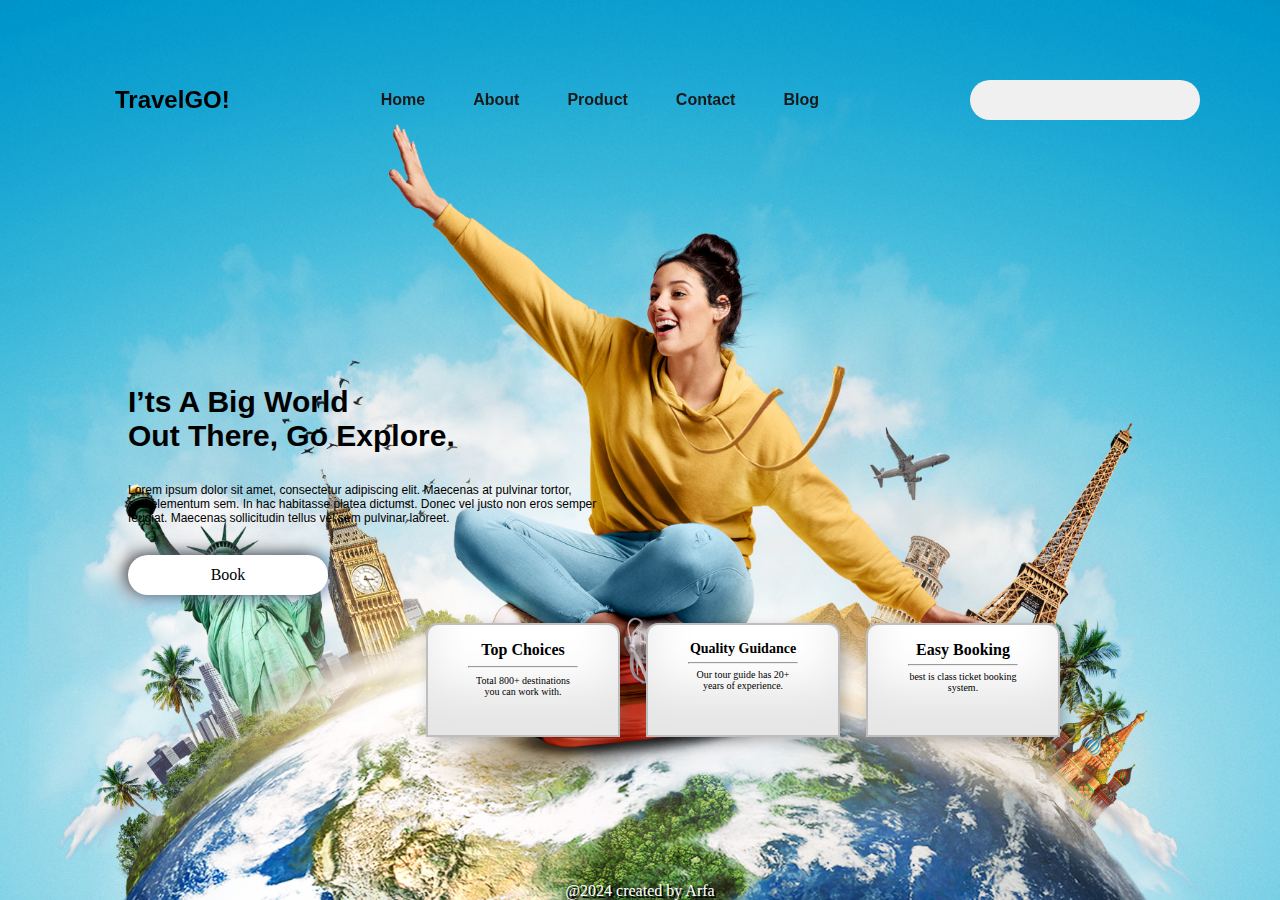
<file: index.html>
<!DOCTYPE html>
<html lang="en">

<head>
    <meta charset="UTF-8">
    <meta name="viewport" content="width=device-width, initial-scale=1.0">
    <link rel="stylesheet" href="style.css">

    <title>TravelGO!</title>
    <link rel="stylesheet" href="https://cdnjs.cloudflare.com/ajax/libs/font-awesome/6.5.1/css/all.min.css" integrity="sha512-DTOQO9RWCH3ppGqcWaEA1BIZOC6xxalwEsw9c2QQeAIftl+Vegovlnee1c9QX4TctnWMn13TZye+giMm8e2LwA==" crossorigin="anonymous" referrerpolicy="no-referrer"
    />
    <link rel="shortcut icon" href="favicon/favicon-32x32.png" type="image/x-icon">

</head>

<body>
    <div class="container">
        <nav>
            <div class="logo">
                <p>TravelGO!</p>
            </div>
            <span id="hamburger">=</span>
            <ul id="menu" class="hidden">
                <li>
                    <a href="index.html">Home</a>
                </li>
                <li>
                    <a href="About.html">About</a>
                </li>
                <li>
                    <a href="product.html">Product</a>
                </li>
                <li>
                    <a href="contact.html">Contact</a>
                </li>
                <li class="dropdown">
                    <a href="#">Blog</a>
                    <ul class="dropdown-menu">
                        <li><a href="https://arfamfadhillah.github.io/Arfamuhammad.github.io/">First Blog</a></li>
                        <li><a href="https://www.tiktok.com/@yobuzz__">Second Blog</a></li>
                    </ul>
                </li>
                <div class="search-bar">
                    <i class="icon fa-solid fa-magnifying-glass"></i>
                </div>
                <span id="close">X</span>
            </ul>
            <div class="search-bar-desktop">
                <i class="icon fa-solid fa-magnifying-glass"></i>
            </div>
        </nav>
        <main>
            <section class="landing-1">
                <div class="content-1">
                    <p>I’ts A Big World<br> Out There, Go Explore.
                    </p>
                </div>
                <div class="content-2">
                    <p>
                        Lorem ipsum dolor sit amet, consectetur adipiscing elit. Maecenas at pulvinar tortor,<br> sed elementum sem. In hac habitasse platea dictumst. Donec vel justo non eros semper <br>feugiat. Maecenas sollicitudin tellus vel sem pulvinar
                        laoreet.
                    </p>
                </div>
                <div class="button">
                    Book
                </div>
                <div class="card-group">
                    <div class="card shadow">
                        <p class="title-card">Top Choices</p>
                        <hr>
                        <p class="text-card">Total 800+ destinations you can work with.</p>
                    </div>
                    <div class="card-2 shadow-2">
                        <p class="title-card-2">Quality Guidance</p>
                        <hr>
                        <p class="text-card-2">Our tour guide has 20+ years of experience.</p>
                    </div>
                    <div class="card-3 shadow-3">
                        <p class="title-card">Easy Booking</p>
                        <hr>
                        <p class="text-card-3">
                            best is class ticket booking system.
                        </p>
                    </div>
                </div>
                <footer>@2024 created by Arfa</footer>
    </div>
    </div>
    </section>
    </main>
    <script>
        const Hamburger = document.getElementById('hamburger')
        const Nav = document.getElementById('menu')
        const Close = document.getElementById('close')

        Hamburger.addEventListener('click', () => {
            Nav.classList.toggle('hidden')
        })

        Close.addEventListener('click', () => {
            Nav.classList.toggle('hidden')
        })
    </script>
</body>

</html>
</file>
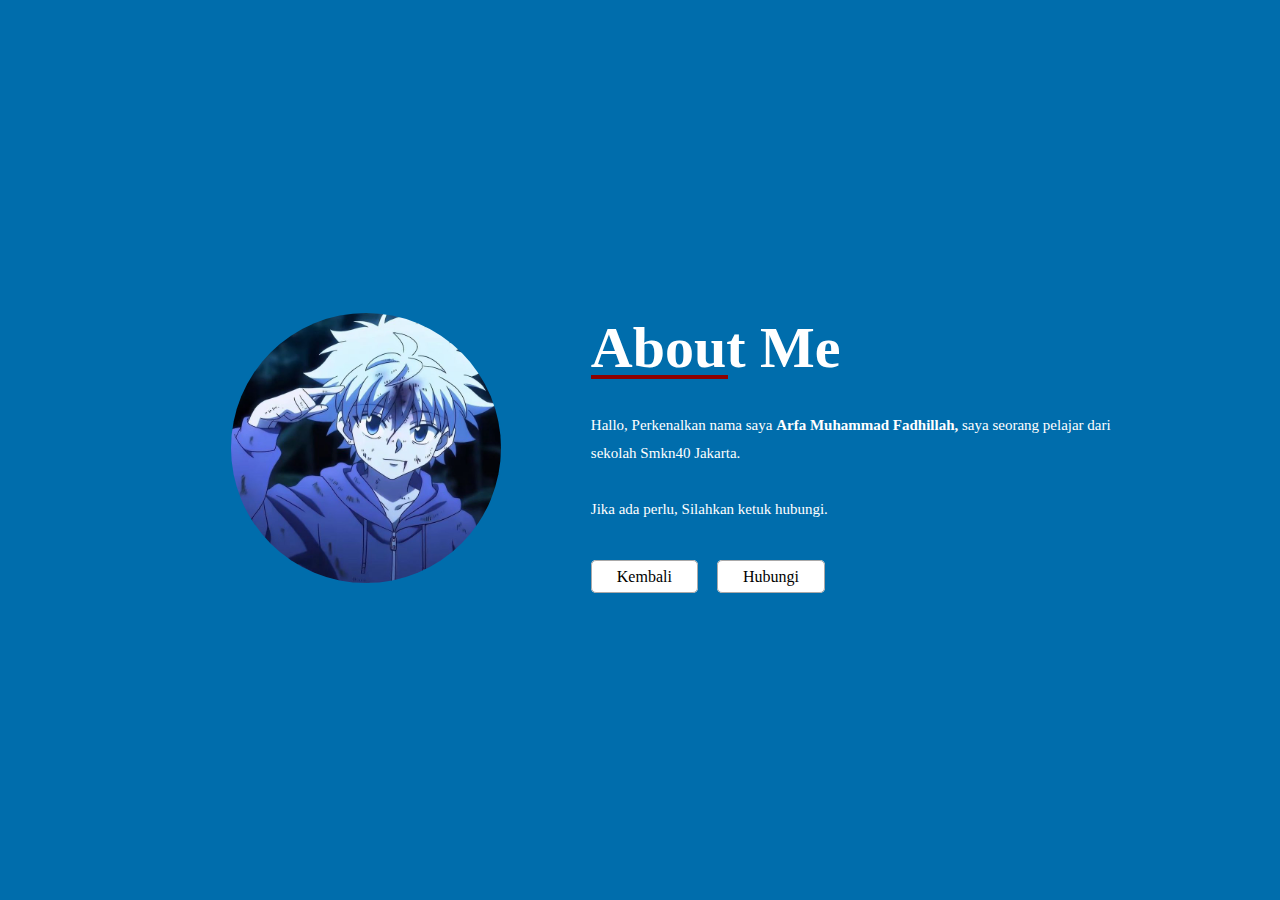
<file: About.html>
<!DOCTYPE html>
<html lang="en">

<head>
    <meta charset="UTF-8">
    <meta name="viewport" content="width=device-width, initial-scale=1.0">
    <title>TravelGO!</title>
    <link rel="stylesheet" href="About.css">
    <link rel="shortcut icon" href="favicon/favicon-32x32.png" type="image/x-icon">
</head>

<body>
    <div class="main">
        <div class="img">
            <img src="profil.jpg"> </div>
        <div class="text">
            <h1>About Me</h1>
            <p> Hallo, Perkenalkan nama saya <b>Arfa Muhammad Fadhillah,</b> saya seorang pelajar dari sekolah Smkn40 Jakarta.
                <br><br> Jika ada perlu, Silahkan ketuk hubungi.
            </p>
            <div class="button">
                <a href="index.html" class=" btn btn1">Kembali</a>
                <a href=" https://wa.me/0813857823587" class="btn btn2">Hubungi</a>
            </div>
        </div>
    </div>
</body>

</html>
</file>
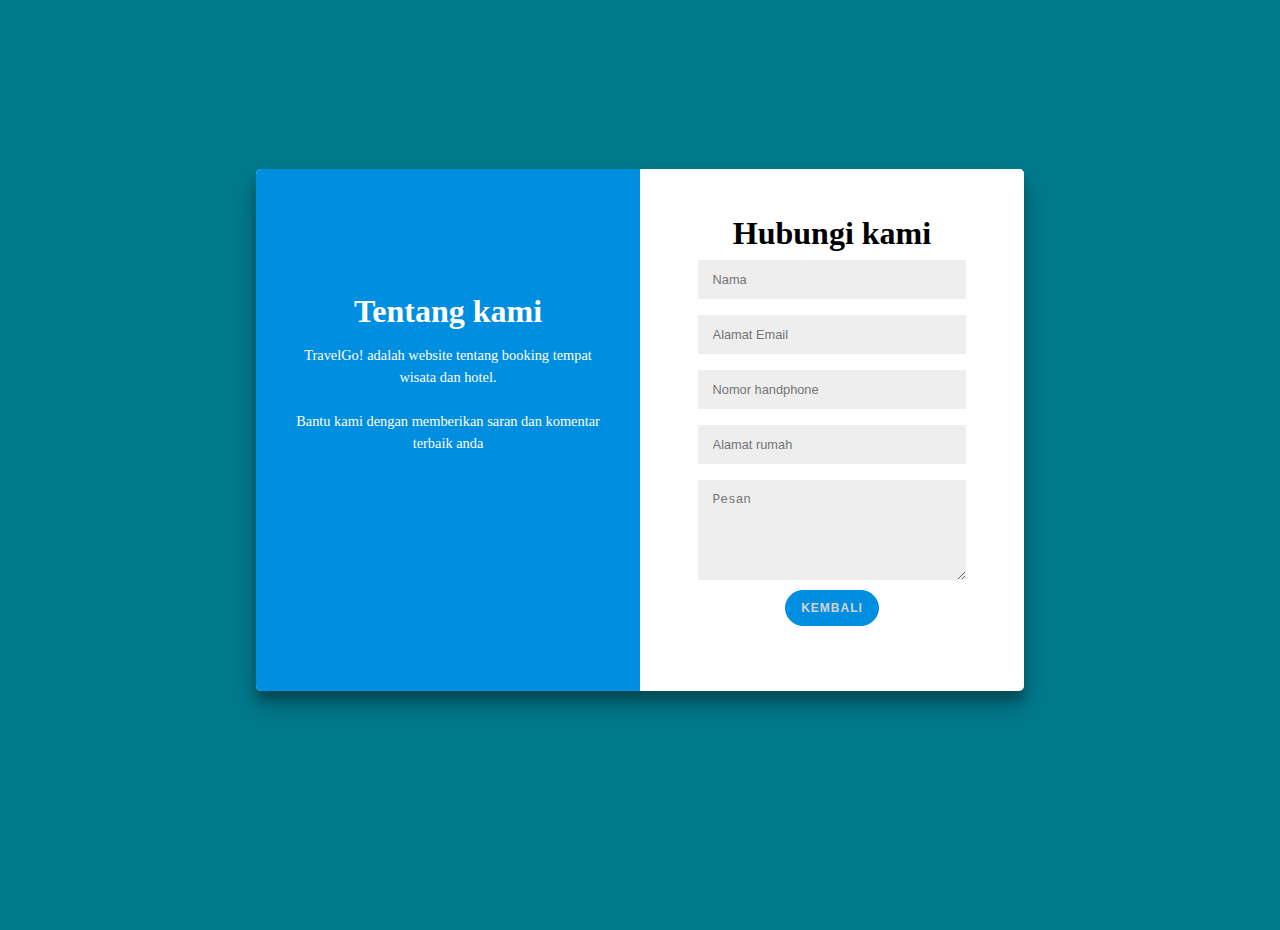
<file: contact.html>
<!DOCTYPE html>
<html lang="en">

<head>
    <meta charset="UTF-8">
    <meta name="viewport" content="width=device-width, initial-scale=1.0">
    <link rel="stylesheet" href="contact.css">
    <title>TravelGO!</title>
    <link rel="shortcut icon" href="favicon/favicon-32x32.png" type="image/x-icon">
</head>

<body>
    <div class="container">
        <div class="card-container">
            <div class="left">
                <div class="left-container">
                    <h2 class="lg-view"> Tentang kami </h2>
                    <h2 class="sm-view"> Tentang kami </h2>
                    <br>
                    <p>TravelGo! adalah website tentang booking tempat wisata dan hotel.</p>
                    <br>
                    <p>Bantu kami dengan memberikan saran dan komentar terbaik anda</p>
                </div>
            </div>
            <div class="right">
                <div class="right-container">
                    <form action="">
                        <h2>Hubungi kami</h2>
                        <input type="text" placeholder="Nama">
                        <input type="email" placeholder="Alamat Email">
                        <input type="phone" placeholder="Nomor handphone">
                        <input type="text" placeholder="Alamat rumah">
                        <textarea rows="10" placeholder="Pesan"></textarea>
                        <button>
                            <a href="index.html" class="btn">Kembali</a>
                       </button>
                    </form>
                </div>
            </div>
        </div>
    </div>
</body>

</html>
</file>
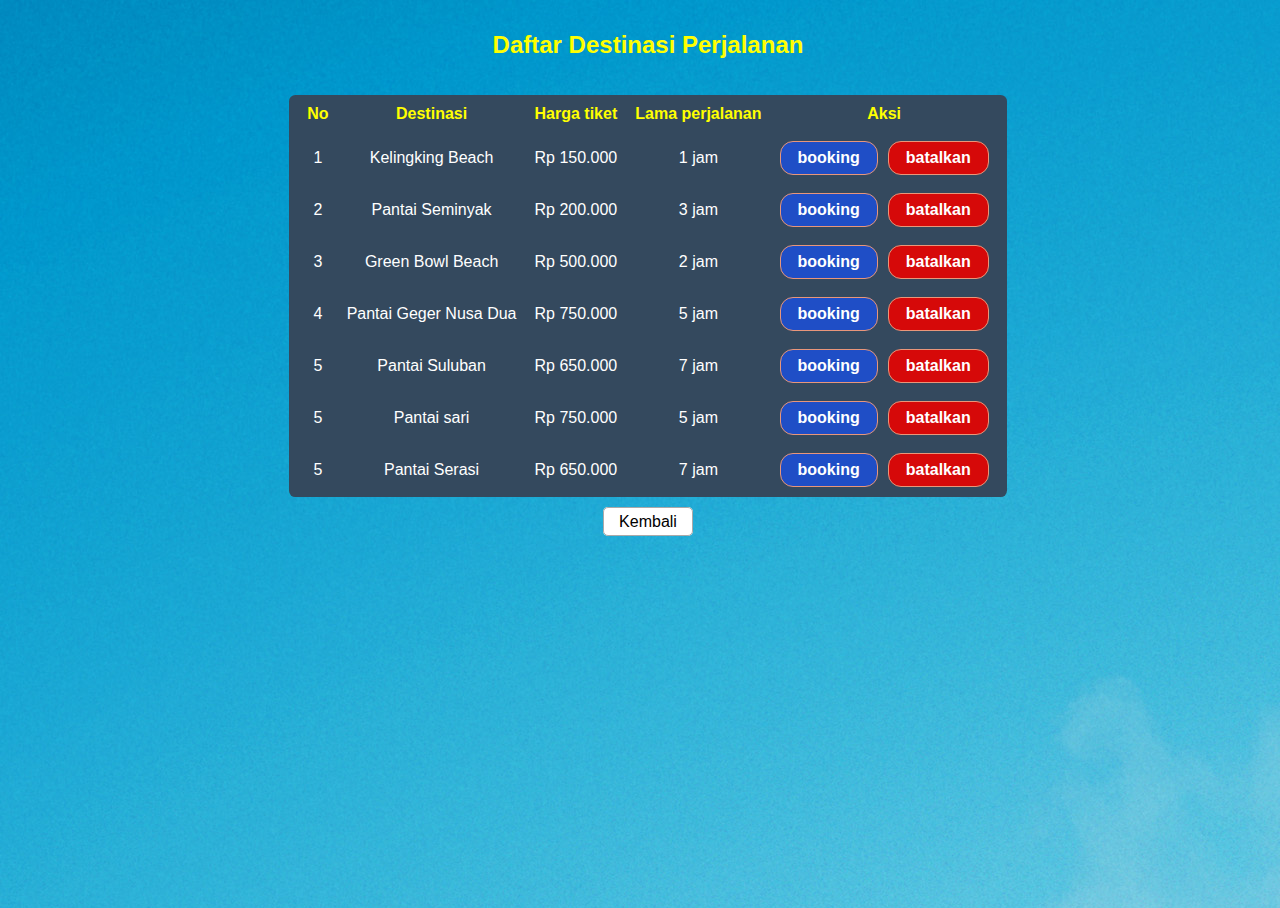
<file: product.html>
<!DOCTYPE html>
<html lang="en">

<head>
    <meta charset="UTF-8">
    <meta name="viewport" content="width=device-width, initial-scale=1.0">
    <title>TravelGO!</title>
    <link rel="shortcut icon" href="favicon/favicon-32x32.png" type="image/x-icon">
    <link rel="stylesheet" href="product.css"> </head>

<body>

    <div class="container">
        <h2>Daftar Destinasi Perjalanan</h2>

        <table class="data-table">
            <tbody>
                <tr>
                    <th>No</th>
                    <th>Destinasi</th>
                    <th>Harga tiket</th>
                    <th>Lama perjalanan</th>
                    <th>Aksi</th>
                </tr>
            </tbody>
            <tr>
                <td data-th="No">1</td>
                <td data-th="Destinasi">Kelingking Beach</td>

                <td data-th="Harga tiket">Rp 150.000</td>
                <td data-th="lama perjalanan">1 jam</td>
                <td><span class="action_btn">
                        <a href="#" onclick="showBookingAlert()">booking</a>
                        <a href="#" onclick="showbatalkanAlert()">batalkan</a>
                </span></td>

            </tr>
            <tr>
                <td data-th="No">2</td>
                <td data-th="Destinasi">Pantai Seminyak</td>

                <td data-th="Harga tiket"> Rp 200.000</td>
                <td data-th="lama perjalanan">3 jam</td>
                <td><span class="action_btn">
                        <a href="#" onclick="showBookingAlert() ">booking</a>
                        <a href="#" onclick="showbatalkanAlert()">batalkan</a>
                </span></td>
            </tr>
            <tr>
                <td data-th="No">3</td>
                <td data-th="Destinasi">Green Bowl Beach</td>

                <td data-th="Harga tiket">Rp 500.000</td>
                <td data-th="lama perjalanan">2 jam</td>
                <td><span class="action_btn">
                        <a href="#" onclick="showBookingAlert()">booking</a>
                        <a href="#" onclick="showbatalkanAlert()">batalkan</a>
                </span></td>
            </tr>
            <tr>
                <td data-th="No">4</td>
                <td data-th="Destinasi">Pantai Geger Nusa Dua</td>

                <td data-th="Harga tiket">Rp 750.000</td>
                <td data-th="lama perjalanan">5 jam</td>
                <td><span class="action_btn">
                        <a href="#" onclick="showBookingAlert()">booking</a>
                        <a href="#" onclick="showbatalkanAlert()">batalkan</a>
                </span></td>
            </tr>
            <tr>
                <td data-th="No">5</td>
                <td data-th="Destinasi">Pantai Suluban</td>
                <td data-th="Harga tiket">Rp 650.000</td>
                <td data-th="lama perjalanan">7 jam</td>
                <td><span class="action_btn">
                        <a href="#" onclick="showBookingAlert()">booking</a>
                        <a href="#" onclick="showbatalkanAlert()">batalkan</a>
                </span></td>
            </tr>
            <tr>
                <td data-th="No">5</td>
                <td data-th="Destinasi">Pantai sari</td>
                <td data-th="Harga tiket">Rp 750.000</td>
                <td data-th="lama perjalanan">5 jam</td>
                <td><span class="action_btn">
                    <a href="#" onclick="showBookingAlert()">booking</a>
                    <a href="#" onclick="showbatalkanAlert()">batalkan</a>
            </span></td>
            </tr>
            <tr>
                <td data-th="No">5</td>
                <td data-th="Destinasi">Pantai Serasi</td>
                <td data-th="Harga tiket">Rp 650.000</td>
                <td data-th="lama perjalanan">7 jam</td>
                <td><span class="action_btn">
                    <a href="#" onclick="showBookingAlert()">booking</a>
                    <a href="#" onclick="showbatalkanAlert()">batalkan</a>
            </span></td>
            </tr>
        </table>
        <div class="button">
            <a href="index.html" class="btn btn1">Kembali</a>
        </div>


        <script>
            function showBookingAlert() {
                alert("Booking anda sedang dalam Proses!");
            }

            function showbatalkanAlert() {
                alert("Yakin ingin membatalkan?");
            }
        </script>

        </script>
</body>

</html>
</file>
<file: style.css>
* {
        padding: 0;
        margin: 0;
        box-sizing: border-box;
    }
    
    html {
        overflow-x: hidden;
    }
    
    body {
        width: 100%;
        background-size: cover;
        background-repeat: no-repeat;
    }
    
    .dropdown-menu {
        display: none;
        position: absolute;
        background-color: #f9f9f9;
        min-width: 120px;
        min-height: 50px;
        box-shadow: 0 16px 16px 0 rgba(0, 0, 0, 0.2);
        z-index: 1;
    }
    
    .dropdown-menu li {
        display: block;
        padding-bottom: 20px;
    }
    
    .dropdown:hover .dropdown-menu {
        display: block;
    }
    
    nav {
        /* background-color: rgb(255, 255, 255); */
        position: fixed;
        display: flex;
        width: 100%;
        justify-content: space-between;
        align-items: center;
        padding: 5rem;
    }
    
    nav ul {
        margin-bottom: 150px;
        display: flex;
        align-items: center;
        gap: 3rem;
        list-style: none;
        margin-bottom: 300px;
    }
    
    nav div img {
        width: 3rem;
    }
    
    nav ul li a {
        text-decoration: none;
        font-family: "Segoe UI", sans-serif;
        color: #191919;
        font-weight: 600;
        padding: 1rem 0;
        transition: all;
        transition-duration: 300ms;
    }
    
    nav ul li a:hover {
        color: orangered;
        border-bottom: 1px solid black;
    }
    
    .logo p {
        margin-left: 35px;
        font-weight: bold;
        font-size: 1.5rem;
        font-family: "Segoe UI", Tahoma, Geneva, Verdana, sans-serif;
        margin-bottom: 300px;
    }
    
    .search-bar {
        display: none;
    }
    
    .search-bar-desktop {
        background-color: #f0f0f0;
        padding: 5px 100px;
        border-radius: 50px;
        display: flex;
        justify-content: center;
        align-items: center;
        margin-bottom: 300px;
    }
    
    .title-card {
        font-weight: bold;
    }
    
    .title-card-2 {
        font-size: 14px;
        font-weight: bold;
    }
    
    .card {
        width: 190px;
        height: 110px;
        background: white;
        border-radius: 10px 10px 0px 0px;
        display: flex;
        gap: 7px;
        padding: 16px 40px;
        flex-direction: column;
        transition: border-radius 0.5s cubic-bezier(0.175, 0.885, 0.32, 1.275);
    }
    
    .card p {
        text-align: center;
        width: 100%;
    }
    
    .text-card {
        font-size: 10px;
    }
    
    .shadow {
        box-shadow: inset 0 -3em 3em rgba(0, 0, 0, 0.1), 0 0 0 2px rgb(190, 190, 190), 0.3em 0.3em 1em rgba(0, 0, 0, 0.3);
    }
    
    .card-group {
        display: flex;
        width: 100%;
        gap: 30px;
        margin-left: 300px;
    }
    
    .card-2 {
        width: 190px;
        height: 110px;
        background: white;
        border-radius: 10px 10px 0px 0px;
        display: flex;
        gap: 5px;
        padding: 16px 40px;
        flex-direction: column;
        transition: border-radius 0.5s cubic-bezier(0.175, 0.885, 0.32, 1.275);
        -webkit-border-radius: 10px 10px 0px 0px;
        -moz-border-radius: 10px 10px 0px 0px;
        -ms-border-radius: 10px 10px 0px 0px;
        -o-border-radius: 10px 10px 0px 0px;
    }
    
    .card-2 p {
        text-align: center;
        width: 100%;
    }
    
    .shadow-2 {
        box-shadow: inset 0 -3em 3em rgba(0, 0, 0, 0.1), 0 0 0 2px rgb(190, 190, 190), 0.3em 0.3em 1em rgba(0, 0, 0, 0.3);
    }
    
    .text-card-2 {
        font-size: 10px;
    }
    
    .card-3 {
        width: 190px;
        height: 110px;
        background: white;
        padding: 16px 40px;
        border-radius: 10px 10px 0px 0px;
        display: flex;
        gap: 5px;
        flex-direction: column;
        transition: border-radius 0.5s cubic-bezier(0.175, 0.885, 0.32, 1.275);
        -webkit-border-radius: 10px 10px 0px 0px;
        -moz-border-radius: 10px 10px 0px 0px;
        -ms-border-radius: 10px 10px 0px 0px;
        -o-border-radius: 10px 10px 0px 0px;
    }
    
    .card-3 p {
        text-align: center;
        width: 100%;
    }
    
    .shadow-3 {
        box-shadow: inset 0 -3em 3em rgba(0, 0, 0, 0.1), 0 0 0 2px rgb(190, 190, 190), 0.3em 0.3em 1em rgba(0, 0, 0, 0.3);
    }
    
    .text-card-3 {
        font-size: 10px;
    }
    
    .icon {
        color: rgb(0, 0, 0);
        width: 30px;
        height: 30px;
        font-size: 24px;
        display: flex;
        flex-direction: column;
        align-items: center;
        position: relative;
        left: 86px;
    }
    
    .landing-1 {
        height: 100vh;
        display: flex;
        gap: 30px;
        padding: 0 8rem;
        flex-direction: column;
        justify-content: center;
        background-position: center;
        background-image: url("img/full-shot-travel-concept-with-landmarks\(1\).jpg");
        background-size: cover;
    }
    
    .content-1 {
        font-weight: 900;
        font-size: 30px;
        margin-top: 220px;
        padding-top: 0px;
        font-family: "Segoe UI", Tahoma, Geneva, Verdana, sans-serif;
    }
    
    .button {
        justify-content: center;
        display: flex;
        position: relative;
        z-index: 2;
        padding: 20px 100px;
        align-items: center;
        border-radius: 50px;
        color: #000000;
        display: flex;
        height: 20px;
        width: 5px;
        cursor: pointer;
        background-color: rgb(255, 255, 255);
        box-shadow: -4px -2px 16px 0px #4e4e4e, 4px 2px 16px 0px rgb(95 157 231 / 48%);
        border-color: rgba(255, 255, 255, 0.333);
        transition: all.2s;
    }
    
    .button:hover {
        color: #ffffff;
        background-color: #ff0000;
        box-shadow: -2px -1px 8px 0px #ffffff, 2px 1px 8px 0px rgb(95 157 231 / 48%);
    }
    
    .button:active {
        box-shadow: none;
    }
    
    .content-2 {
        font-family: "Franklin Gothic Medium", "Arial Narrow", Arial, sans-serif;
        font-size: 12px;
    }
    
    #hamburger {
        display: none;
    }
    
    #close {
        display: none;
    }
    
    footer {
        position: absolute;
        bottom: 0;
        left: 0;
        right: 0;
        display: flex;
        justify-content: center;
        align-items: center;
        color: rgb(255, 255, 255);
        text-shadow: 2px 2px black;
        font-family: 'Times New Roman', Times, serif;
        text-shadow: blue;
    }
    
    @media (max-width: 868px) {
        .dropdown-menu {
            visibility: hidden;
        }
        body {
            background-color: rgb(45, 171, 255);
        }
        nav {
            flex-wrap: wrap;
            padding: 2rem 2rem;
            z-index: 100;
            height: 100px;
        }
        .logo {
            margin-bottom: 0;
        }
        .logo p {
            margin-bottom: 0;
        }
        .button {
            margin-bottom: 150px;
        }
        nav ul {
            position: absolute;
            top: 0;
            bottom: 0;
            left: 0;
            right: 0;
            background-color: black;
            display: flex;
            flex-direction: column;
            justify-content: center;
            align-items: center;
            width: 100%;
            height: 100dvh;
            padding: 40px 0;
        }
        nav ul li a {
            text-shadow: 2px 2px white;
        }
        .search-bar {
            background-color: white;
        }
        .icon {
            color: black !important;
        }
        #hamburger {
            display: block;
            font-size: 40px;
            cursor: pointer;
        }
        #close {
            display: block;
            color: white;
            font-weight: 900;
            position: absolute;
            bottom: 0;
            right: 0;
            margin: 40px;
            cursor: pointer;
        }
        .hidden {
            display: none;
        }
        .landing-1 {
            flex-direction: column;
            align-items: center;
            padding: 0 20px;
            text-align: center;
            justify-content: center;
        }
        .content-1 {
            text-shadow: 2px 2px white;
            font-size: 22px;
        }
        .content-2 {
            text-shadow: 2px 2px white;
            font-size: 16px;
        }
        .search-bar-desktop {
            display: none;
            width: 10px;
        }
        .search-bar {
            display: block;
            background-color: white;
            padding: 5px 100px;
            border-radius: 50px;
            display: flex;
            justify-content: center;
            align-items: center;
        }
        .card-group {
            overflow-x: auto;
            width: 100%;
            margin-left: 0;
            position: absolute;
            bottom: 0;
            z-index: 3;
            -webkit-overflow-scrolling: touch;
        }
    }
</file>
<file: About.css>
* {
    padding: 0;
    margin: 0;
    box-sizing: border-box;
    font-family: "poppins";
}

.main {
    width: 100%;
    height: 100vh;
    background-color: #006dac;
    padding: 0 11%;
    display: flex;
    align-items: center;
    justify-content: space-between;
    font-family: "poppins";
}

.img img {
    width: 450px;
    padding: 0 20%;
    border-radius: 50%;
}

.text h1 {
    font-size: 58px;
    color: white;
    position: relative;
}

.text h1::after {
    position: absolute;
    content: "";
    width: 25%;
    height: 4px;
    background-color: rgb(141, 0, 0);
    left: 0;
    bottom: 2px;
}

.text p {
    font-size: 15px;
    color: white;
    line-height: 28px;
    margin: 30px 0 45px 0;
    max-width: 480;
}

.btn {
    padding: 7px 25px;
    border: 1px solid rgb(170, 169, 169);
    border-radius: 5px;
    color: rgb(211, 211, 211);
    text-decoration: none;
    margin-right: 15px;
    transition: all .5s ease;
}

.btn:hover {
    background-color: #008ee0;
    color: #333;
}

.btn1 {
    background-color: rgb(255, 255, 255);
    color: black;
}

.btn1:hover {
    color: #fff;
    background-color: red;
}

.btn2 {
    background-color: white;
    color: rgb(0, 0, 0);
}

.btn2:hover {
    color: #fff;
    background-color: #009160;
}

@media (max-width: 768px) {
    .main {
        padding: 0 11%;
    }
    .img img {
        width: 400px;
        height: 120px;
        max-width: 200px;
    }
    .text h1 {
        font-size: 58px;
    }
    .text p {
        line-height: 28px;
        margin: 30px 0 50px 0;
        max-width: 380px;
    }
    .btn2 {
        visibility: hidden;
    }
}
</file>
<file: contact.css>
* {
    box-sizing: border-box;
    margin: 0;
}

body {
    background: #007a8d;
    display: flex;
    justify-content: center;
    align-items: center;
    flex-direction: column;
    font-family: "poppins";
    font-size: 10px;
    height: 100vh;
    margin: -20px 0 50px;
    padding: 10px;
}

.container {
    background-color: #ffff;
    border-radius: 5px;
    box-shadow: 0 14px 28px rgb(0, 0, 0, 0.25), 0 10px 10px rgb(0, 0, 0, 0.22);
    position: relative;
    overflow: hidden;
    width: 768px;
    max-width: 100%;
    min-height: 522px;
    min-width: 370px;
}

.card-container {
    display: flex;
}

.left {
    flex: 1;
    height: 480px;
    background-color: #008ee0;
}

.right {
    display: flex;
    flex: 1;
    height: 460px;
    background-color: #ffff;
    justify-content: center;
    align-items: center;
}

.left {
    display: flex;
    flex: 1;
    height: 522px;
    justify-content: center;
    align-items: center;
    color: #ffffff;
}

.left-container {
    height: 50%;
    width: 80%;
    text-align: center;
    line-height: 22px;
}

.left p {
    font-size: 0.9rem;
}

h2 {
    font-size: 2rem;
}

.right-container {
    width: 70%;
    height: 80%;
    text-align: center;
}

input,
textarea {
    background-color: #eee;
    border: none;
    padding: 12px 15px;
    margin: 8px 0;
    width: 100%;
    font-size: 0.8rem;
}

input:focus,
textarea:focus {
    outline: 1px solid #008ee0;
}

.btn {
    color: rgb(211, 211, 211);
    text-decoration: none;
}

button {
    border-radius: 20px;
    background-color: #008ee0;
    border: 1px solid #008ee0;
    color: #ffff;
    font-size: 12px;
    text-decoration: none;
    font-weight: bold;
    padding: 10px 15px;
    letter-spacing: 1px;
    text-transform: uppercase;
    transition: transform 80ms ease-out;
}

button p {
    text-decoration: none;
}

button:hover {
    opacity: 0.7;
}

textarea {
    height: 100px;
}

@media only screen and (max-width: 600px) {
    .left {
        display: none;
    }
    .lg-view {
        display: none;
    }
}

@media only screen and (min-width:600px) {
    .sm-view {
        display: none;
    }
}
</file>
<file: product.css>
* {
    box-sizing: border-box;
}

body {
    width: 100%;
    min-height: 100%;
    background-image: url(/img/full-shot-travel-concept-with-landmarks\(1\).jpg);
    position: absolute;
}

.container {
    display: flex;
    justify-content: center;
    align-items: center;
    flex-direction: column;
    padding: 0.2em;
    font-family: Montserrat, sans-serif;
    -webkit-font-smoothing: antialiased;
    text-rendering: optimizeLegibility;
    color: yellow;
    text-shadow: 0 5px 0 10px #444;
}

h1 {
    font-weight: normal;
    letter-spacing: 1px;
    color: #34495e;
}

.data-table {
    margin: 1em 0;
    min-width: 300px;
    background-color: #34495e;
    color: #fff;
    border-radius: .4em;
    -webkit-border-radius: .4em;
    -moz-border-radius: .4em;
    -ms-border-radius: .4em;
    -o-border-radius: .4em;
    overflow: hidden;
}

.data-table tr {
    border-top: 1px solid#ddd;
    border-bottom: 1px solid #ddd;
    border-color: #46637f;
}

.data-table th,
.data-table td {
    text-align: left;
    margin: .5em 1em;
}

.data-table th {
    display: none;
    text-align: center;
}

.data-table td {
    display: block;
    text-align: center;
}

.data-table td:first-child {
    padding-top: .5em;
}

.data-table td:last-child {
    padding-bottom: .5em;
}

.data-table td::before {
    content: attr(data-th) ": ";
    font-weight: bold;
    width: 6.5em;
    display: inline-block;
}

.data-table th,
.data-table td::before {
    color: yellow;
}

.action_btn {
    display: flex;
    justify-content: center;
    gap: 10px;
}

.action_btn>a {
    text-decoration: none;
    /*color: #444;
    */
    /*background: whitesmoke;
    */
    border: 1px solid darksalmon;
    display: inline-block;
    padding: 7px 17px;
    font-weight: bold;
    border-radius: 13px;
    transition: 0.3s ease-in-out;
}

.action_btn>a:nth-child(1) {
    background: rgb(31, 78, 198);
    color: rgb(255, 255, 255);
}

.action_btn>a:nth-child(2) {
    background: rgb(214, 9, 9);
    color: white;
}

.action_btn>a:hover {
    box-shadow: 0 5px 8px #0003;
}


/* .data-table>tbody>tr {
    background-color: whitesmoke;
    transition: 0.3s ease-in-out;
}

.data-table>tbody>tr:nth-child(even) {
    background-color: antiquewhite;
}

.data-table>tbody>tr:hover {
    filter: drop-shadow(0 2px 6px #0002);
} */

.btn {
    border: 1px solid rgb(170, 169, 169);
    border-radius: 5px;
    color: rgb(211, 211, 211);
    text-decoration: none;
    padding: 5px 15px;
}

.btn1 {
    background-color: rgb(255, 255, 255);
    color: black;
}

.btn1:hover {
    color: white;
    background-color: red;
}

@media (min-width: 580px) {
    .data-table td::before {
        display: none;
    }
    .data-table th,
    .data-table td {
        display: table-cell;
        padding: .5em;
        /* Mengatur padding yang lebih konsisten */
    }
    .data-table th:first-child,
    .data-table td:first-child {
        padding-left: 1em;
        /* Menyesuaikan padding kiri untuk sel pertama */
    }
    .data-table th:last-child,
    .data-table td:last-child {
        padding-right: 1em;
        /* Menyesuaikan padding kanan untuk sel terakhir */
    }
}
</file>
